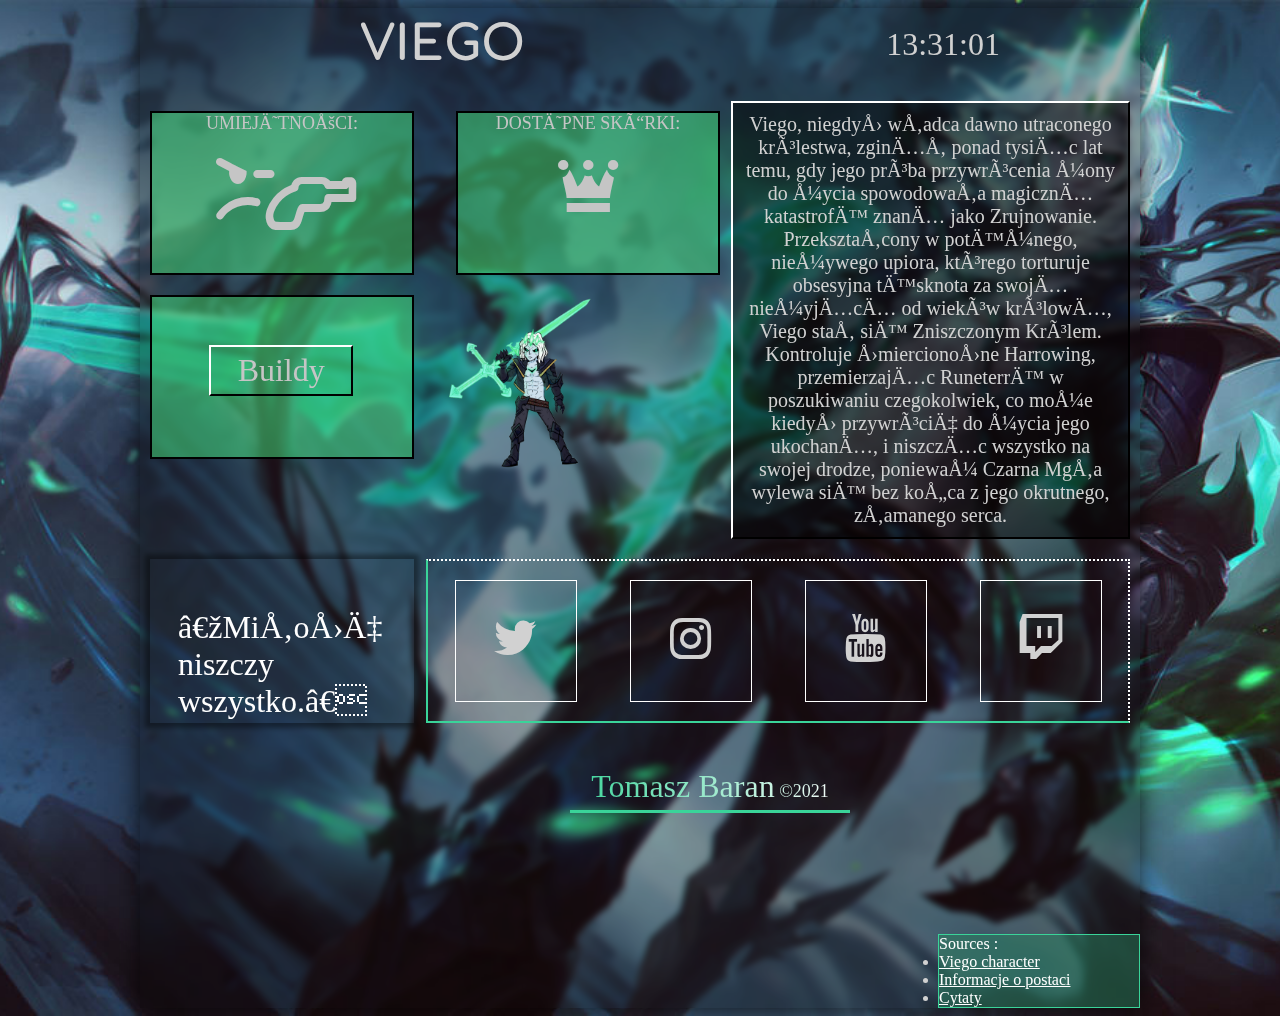
<file: index.html>
<!DOCTYPE html>
<html lang="pl-PL">

<head>
    <meta http-equiv="X-UA-Compatible" content="IE=edge">
	<meta name="viewport" content="width=device-width, initial-scale=1.0">
    <meta charset="URF-8">
    <link rel="stylesheet" type="text/css" href="css/style.css">
    <link rel="stylesheet" type="text/css" href="css/fontello.css">
    <link rel="preconnect" href="https://fonts.googleapis.com">
<link rel="preconnect" href="https://fonts.gstatic.com" crossorigin>
<link href="https://fonts.googleapis.com/css2?family=Comfortaa:wght@300&display=swap" rel="stylesheet">
<script src="js.js"></script>
    <title>Strona o Viego</title>
</head>
<body onload="odliczanie()">
  <div id="container">
<div id="signature">
    <div class="signature">VIEGO</div>
    <div id="clockid" class="clock">12:00:00</div>
</div>

<div class="gap"></div>

<div id="content">
    <div class="contentdesc">
        Viego, niegdyś władca dawno utraconego królestwa, zginął ponad tysiąc lat temu, gdy jego próba przywrócenia żony do życia spowodowała magiczną katastrofę znaną jako Zrujnowanie. Przekształcony w potężnego, nieżywego upiora, którego torturuje obsesyjna tęsknota za swoją nieżyjącą od wieków królową, Viego stał się Zniszczonym Królem. Kontroluje śmiercionośne Harrowing, przemierzając Runeterrę w poszukiwaniu czegokolwiek, co może kiedyś przywrócić do życia jego ukochaną, i niszcząc wszystko na swojej drodze, ponieważ Czarna Mgła wylewa się bez końca z jego okrutnego, złamanego serca.
    </div>
    </div>
<div id="blocks">
    <div class="block1"><a class="inblock" href="subpage's/umiejetnosci.html"><div class="title">UMIEJĘTNOŚCI</div><i class="icon-emo-shoot" ></i></a></div>
    <div class="block2"><a class="inblock" href="subpage's/dostepneksorki.html"><div class="title">DOSTĘPNE SKÓRKI</div><i class="icon-crown" ></i></a></div>
    <div class="block3"><a class="inblock" target="_blank" href="https://www.mobafire.com/league-of-legends/champion/viego-170"><div class="titlecenterinblocks">Buildy</div></a></div>
    <div class="block4"><img class="viegoanimations" src="images/viegotransparent.png" alt=""></div>
</div>

<div class="gap"></div>

<div id="cytat">
    <div class="cytattxt">„Miłość niszczy wszystko.”</div>
</div>

<div id="socials">
    <div class="sociallink"><a target="_blank" class="linktosicials" href="https://twitter.com/lol_Viego"><i class="icon-twitter insocial"></i></a></div>
    <div class="sociallink"><a target="_blank" class="linktosicials" href="https://www.instagram.com/explore/tags/viego/"><i class="icon-instagram insocial"></i></a></div>
    <div class="sociallink"><a target="_blank" class="linktosicials" href="https://www.youtube.com/watch?v=98CIAkqX6ZU"><i class="icon-youtube insocial"></i></a></div>
    <div class="sociallink"><a target="_blank" class="linktosicials" href="https://www.twitch.tv/lol_viego"><i class="icon-twitch insocial"></i></a></div>
</div>

<div class="gap"></div>

<div id="maker">
    <div class="makersignature">Tomasz Baran</div>
</div>

<div class="gap"></div>

<div id="source">
    <div class="src">Sources :</div>
    <div class="srclink">
        <li>
            <a class="srclink1" target="_blank" href="https://www.artstation.com/artwork/D5oQVn">Viego character</a>
        </li>
        <li>
            <a class="srclink1" target="_blank" href="https://www.leagueoflegends.com/pl-pl/champions/viego/">Informacje o postaci</a>
        </li>
        <li>
            <a class="srclink1" target="_blank" href="https://leagueoflegends.fandom.com/pl/wiki/Viego/cytaty">Cytaty</a>
        </li>
    
</div>

</div>
</body>
</html>
</file>
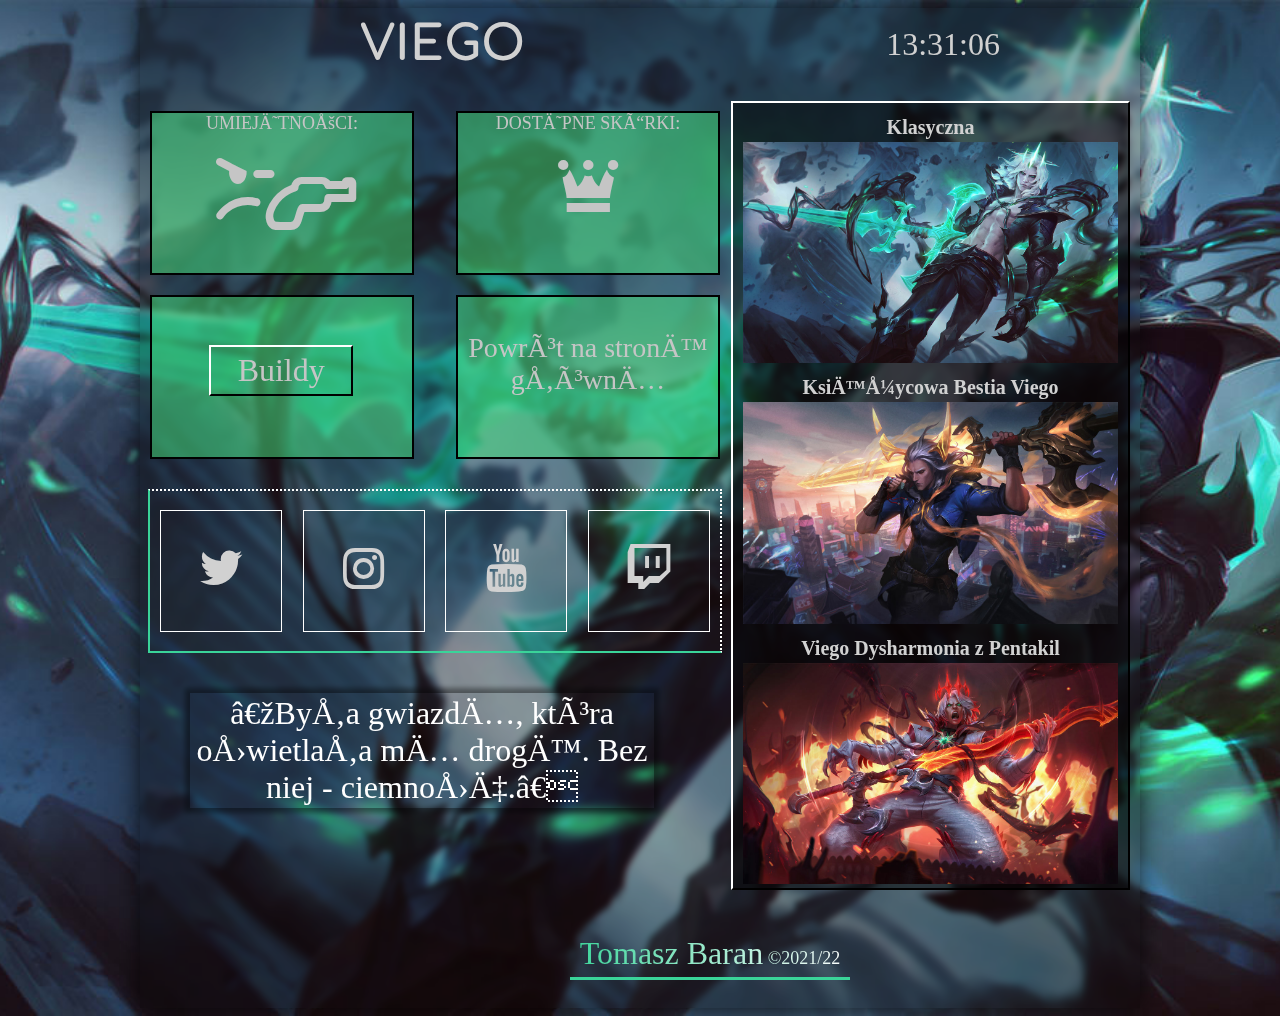
<file: subpage's/dostepneksorki.html>
<!DOCTYPE html>
<html lang="pl-PL">

<head>
    <meta http-equiv="X-UA-Compatible" content="IE=edge">
	<meta name="viewport" content="width=device-width, initial-scale=1.0">
    <meta charset="URF-8">
    <link rel="stylesheet" type="text/css" href="../css/skorkistyle.css">
    <link rel="stylesheet" type="text/css" href="../css/fontello.css">
    <link rel="preconnect" href="https://fonts.googleapis.com">
    <link rel="preconnect" href="https://fonts.gstatic.com" crossorigin>
    <link href="https://fonts.googleapis.com/css2?family=Nunito:wght@200&family=Yuji+Hentaigana+Akari&display=swap" rel="stylesheet">
    <link rel="preconnect" href="https://fonts.googleapis.com">
    <link rel="preconnect" href="https://fonts.gstatic.com" crossorigin>
    <link href="https://fonts.googleapis.com/css2?family=Nunito:wght@200&family=Yuji+Hentaigana+Akari&display=swap" rel="stylesheet">
    <link rel="preconnect" href="https://fonts.googleapis.com">
<link rel="preconnect" href="https://fonts.gstatic.com" crossorigin>
<link href="https://fonts.googleapis.com/css2?family=Comfortaa:wght@300&display=swap" rel="stylesheet">
<script src="../js.js"></script>
    <title>Strona o Viego</title>
</head>
<body onload="odliczanie()">
  <div id="container">
<div id="signature">
    <div class="signature">VIEGO</div>
    <div id="clockid" class="clock">12:00:00</div>
</div>

<div class="gap"></div>

<div id="content">
    <div class="contentdesc">

       <div class="skiny"><span class="skinname">Klasyczna</span>
           <a target="_blank" href="../images/ViegoSkin0.jpg"><img src="../images/ViegoSkin0.jpg" alt=""></a>
        </div>

<div class="gapskins"></div>

<div class="skiny"><span class="skinname">Księżycowa Bestia Viego</span>
        <a target="_blank" href="../images/ViegoSkin1.jpg"><img src="../images/ViegoSkin1.jpg" alt=""></a></div>
<div class="gapskins"></div>

<div class="skiny"><span class="skinname">Viego Dysharmonia z Pentakil</span>
        <a target="_blank" href="../images/ViegoSkin2.jpg"><img src="../images/ViegoSkin2.jpg" alt=""></a></div>
    </div>
    </div>
<div id="blocks">
    <div class="block1"><a class="inblock" href="../subpage's/umiejetnosci.html"><div class="title">UMIEJĘTNOŚCI</div><i class="icon-emo-shoot" ></i></a></div>
    <div class="block2"><a class="inblock" href="../subpage's/dostepneksorki.html"><div class="title">DOSTĘPNE SKÓRKI</div><i class="icon-crown" ></i></a></div>
    <div class="block3"><a class="inblock" target="_blank" href="https://www.mobafire.com/league-of-legends/champion/viego-170"><div class="titlecenterinblocks">Buildy</div></a></div>
    <div class="block4"><a class="inblock" href="../index.html"><div class="titletomain">Powrót na stronę główną</div></a></div>
</div>

<div id="socials">
    <div class="sociallink"><a target="_blank" class="linktosicials" href="https://twitter.com/lol_Viego"><i class="icon-twitter insocial"></i></a></div>
    <div class="sociallink"><a target="_blank" class="linktosicials" href="https://www.instagram.com/explore/tags/viego/"><i class="icon-instagram insocial"></i></a></div>
    <div class="sociallink"><a target="_blank" class="linktosicials" href="https://www.youtube.com/watch?v=98CIAkqX6ZU"><i class="icon-youtube insocial"></i></a></div>
    <div class="sociallink"><a target="_blank" class="linktosicials" href="https://www.twitch.tv/lol_viego"><i class="icon-twitch insocial"></i></a></div>
</div>

<div id="cytat">
    <div class="cytattxt">„Była gwiazdą, która oświetlała mą drogę. Bez niej - ciemność.”</div>
</div>

<div class="gap"></div>

<div id="maker">
    <div class="makersignature">Tomasz Baran</div>
</div>

</div>
</body>
</html>
</file>
<file: css/style.css>
html {
  scroll-behavior: smooth;
  cursor: default;
}

body {
  background-image: url(../images/Viego_0.jpg);
  background-size: cover;
  background-position: center;
  display: flex;
}

.gap {
  width: 1000px;
  height: 20px;
  clear: both;
}

#container {
  position: relative;
  margin: auto auto auto auto;
  width: 1000px;
  height: 1000px;
  background: rgba(0, 0, 0, 0.3);
  backdrop-filter: blur(3px);
  box-shadow: 0px 0px 24px 0px rgba(0, 0, 0, 0.8);
  color: rgb(209, 209, 209);
}

#signature {
  padding: 10px;
  width: 1000px;
  float: left;
}

.signature {
  font-size: 48px;
  text-align: left;
  margin-left: 210px;
  font-weight: bold;
  font-family: "Comfortaa", cursive;
}

.clock {
  margin-top: -45px;
  margin-right: 150px;
  font-size: 32px;
  float: right;
}

#content {
  width: 395px;
  float: right;
  border-bottom: 2px solid black;
  border-right: 2px solid black;
  border-top: 2px solid white;
  border-left: 2px solid white;
  background: rgba(0, 0, 0, 0.5);
  margin-right: 10px;
}

.contentdesc {
  padding: 10px;
  font-size: 20px;
  text-align: center;
}

#blocks {
  position: relative;
  width: 590px;
  float: left;
}

.title {
  text-align: center;

  font-family: cursive;
  font-size: 18px;
}

.titlecenterinblocks {
  position: relative;
  text-align: center;
  font-family: cursive;
  font-size: 32px;
  left: 22%;
  top: 30%;
  width: 130px;
  padding: 5px;
  border-bottom: 2px solid black;
  border-right: 2px solid black;
  border-top: 2px solid white;
  border-left: 2px solid white;
}

.title::after {
  content: ":";
}

.icon-emo-shoot {
  position: relative;
  top: 20px;
  padding-left: 50px;
  font-size: 72px;
}

.icon-crown {
  position: relative;
  padding-left: 80px;
  top: 20px;
  font-size: 72px;
}

.block1 {
  position: relative;
  float: left;
  margin: 10px 10px 10px 10px;
  border: 2px solid black;
  width: 260px;
  height: 160px;
}

.block2 {
  position: relative;
  float: right;
  margin: 10px 10px 10px 10px;
  border: 2px solid black;
  width: 260px;
  height: 160px;
}

.block3 {
  position: relative;
  float: left;
  margin: 10px 10px 10px 10px;
  border: 2px solid black;
  width: 260px;
  height: 160px;
}

.block4 {
  position: relative;
  float: right;
  margin: 10px 10px 10px 10px;
  width: 282px;
  height: 160px;
}

.inblock {
  position: absolute;
  color: rgb(197, 197, 197);
  display: block;
  width: 260px;
  height: 160px;
  text-decoration: none;
  margin: auto auto auto auto;
  top: 0px;
  left: 0px;
  background-color: rgba(69, 230, 125, 0.5);
}

.inblock:hover {
  color: rgb(255, 255, 255);
  box-shadow: 0px 0px 10px 5px rgba(68, 229, 124, 0.5);
  border: 2px solid rgb(58, 212, 153);
  position: relative;
  width: 260px;
  height: 160px;
  top: -2px;
  left: -2px;
  margin: auto;
  background-color: rgba(58, 212, 153, 0.5);
}

#cytat {
  position: relative;
  float: left;
  width: 260px;
  height: 160px;
  border: 2px solid transparent;
  margin-left: 10px;
  box-shadow: 0px 0px 5px 5px rgba(0, 0, 0, 0.4);
}

.cytattxt {
  margin: 0;
  position: absolute;
  color: white;
  font-size: 32px;
  top: 30%;
  left: 10%;
}

#socials {
  position: relative;
  margin-right: 10px;
  width: 700px;
  height: 160px;
  display: flex;
  border-top: 2px dotted white;
  border-right: 2px dotted white;
  border-bottom: 2px solid rgb(58, 212, 153);
  border-left: 2px solid rgb(58, 212, 153);
  float: right;
  justify-content: center;
  align-items: center;
  text-align: center;
}

.sociallink {
  position: relative;
  display: inline;
  border: 1px solid white;
  width: 100px;
  height: 100px;
  padding: 10px;
  margin: auto;
}

.sociallink:hover {
  position: relative;
  display: inline;
  border: 2px solid white;
  width: 100px;
  height: 100px;
  padding: 10px;
  margin: auto;
  box-shadow: 0px 0px 5px 2px;
  font-size: 52px;
}

.insocial {
  position: relative;
  font-size: 48px;
  top: 25%;
}

.linktosicials {
  color: rgb(209, 209, 209);
  position: absolute;
  display: block;
  width: 120px;
  height: 120px;
  margin: auto auto auto auto;
  top: 0px;
  left: 0px;
}

#maker {
  margin-top: 20px;
  margin-right: 20px;
  position: relative;
  float: right;
  right: 27%;
  width: 280px;
  height: auto;
  border-bottom: 3px solid rgb(58, 212, 153);
}

.makersignature {
  font-size: 32px;
  text-align: center;
  padding: 5px;
  background: linear-gradient(to right, rgb(58, 212, 153), white);
  -webkit-background-clip: text;
  -webkit-text-fill-color: transparent;
}

.makersignature::after {
  content: " \00a9 2021";
  font-size: 18px;
}

.viegoanimations {
  position: absolute;
  height: 110%;
  animation: viego 4s infinite;
}

@keyframes viego {
  25% {
    transform: translateX(0px);
  }
  50% {
    transform: translateX(130px);
  }
  75% {
    transform: translateX(130px);
  }
  100% {
    transform: translateX(0px);
  }
}

#source {
  position: absolute;
  margin-right: 10px;
  border: 1px solid rgba(58, 212, 153);
  background-color: rgba(39, 128, 94, 0.5);
  width: 200px;
  bottom: 0;
  right: -10px;
}

.src {
  color: white;
}

.srclink1 {
  text-align: center;
  color: white;
}

.srclink1:hover {
  font-size: 18px;
}
</file>
<file: css/fontello.css>
@font-face {
  font-family: 'fontello';
  src: url('../font/fontello.eot?13179801');
  src: url('../font/fontello.eot?13179801#iefix') format('embedded-opentype'),
       url('../font/fontello.woff2?13179801') format('woff2'),
       url('../font/fontello.woff?13179801') format('woff'),
       url('../font/fontello.ttf?13179801') format('truetype'),
       url('../font/fontello.svg?13179801#fontello') format('svg');
  font-weight: normal;
  font-style: normal;
}
/* Chrome hack: SVG is rendered more smooth in Windozze. 100% magic, uncomment if you need it. */
/* Note, that will break hinting! In other OS-es font will be not as sharp as it could be */
/*
@media screen and (-webkit-min-device-pixel-ratio:0) {
  @font-face {
    font-family: 'fontello';
    src: url('../font/fontello.svg?13179801#fontello') format('svg');
  }
}
*/
[class^="icon-"]:before, [class*=" icon-"]:before {
  font-family: "fontello";
  font-style: normal;
  font-weight: normal;
  speak: never;

  display: inline-block;
  text-decoration: inherit;
  width: 1em;
  margin-right: .2em;
  text-align: center;
  /* opacity: .8; */

  /* For safety - reset parent styles, that can break glyph codes*/
  font-variant: normal;
  text-transform: none;

  /* fix buttons height, for twitter bootstrap */
  line-height: 1em;

  /* Animation center compensation - margins should be symmetric */
  /* remove if not needed */
  margin-left: .2em;

  /* you can be more comfortable with increased icons size */
  /* font-size: 120%; */

  /* Font smoothing. That was taken from TWBS */
  -webkit-font-smoothing: antialiased;
  -moz-osx-font-smoothing: grayscale;

  /* Uncomment for 3D effect */
  /* text-shadow: 1px 1px 1px rgba(127, 127, 127, 0.3); */
}

.icon-emo-shoot:before { content: '\e810'; } /* '' */
.icon-crown:before { content: '\e844'; } /* '' */
.icon-twitter:before { content: '\f099'; } /* '' */
.icon-facebook:before { content: '\f09a'; } /* '' */
.icon-youtube:before { content: '\f167'; } /* '' */
.icon-instagram:before { content: '\f16d'; } /* '' */
.icon-twitch:before { content: '\f1e8'; } /* '' */
</file>
<file: css/skorkistyle.css>
html {
  scroll-behavior: smooth;
  cursor: default;
}

body {
  background-image: url(../images/Viego_0.jpg);
  background-size: cover;
  background-position: center;
  display: flex;
}

.gap {
  width: 1000px;
  height: 20px;
  clear: both;
}

#container {
  margin: auto auto auto auto;
  width: 1000px;
  height: 1000px;
  background: rgba(0, 0, 0, 0.3);
  backdrop-filter: blur(3px);
  box-shadow: 0px 0px 24px 0px rgba(0, 0, 0, 0.8);
  color: rgb(209, 209, 209);
}

#signature {
  padding: 10px;
  width: 1000px;
  float: left;
}

.signature {
  font-size: 48px;
  text-align: left;
  margin-left: 210px;
  font-weight: bold;
  font-family: "Comfortaa", cursive;
}

.clock {
  margin-top: -45px;
  margin-right: 150px;
  font-size: 32px;
  float: right;
}

#content {
  width: 395px;
  height: 785px;
  float: right;
  border-bottom: 2px solid black;
  border-right: 2px solid black;
  border-top: 2px solid white;
  border-left: 2px solid white;
  background: rgba(0, 0, 0, 0.5);
  margin-right: 10px;
}

.contentdesc {
  padding: 10px;
  font-size: 20px;
  text-align: center;
}

#blocks {
  position: relative;
  width: 590px;
  float: left;
}

.title {
  text-align: center;
  font-family: cursive;
  font-size: 18px;
}

.titlecenterinblocks {
  position: relative;
  text-align: center;
  font-family: cursive;
  font-size: 32px;
  left: 22%;
  top: 30%;
  width: 130px;
  padding: 5px;
  border-bottom: 2px solid black;
  border-right: 2px solid black;
  border-top: 2px solid white;
  border-left: 2px solid white;
}

.title::after {
  content: ":";
}

.titletomain {
  position: relative;
  text-align: center;
  font-family: cursive;
  top: 25px;
  padding: 10px;
  font-size: 28px;
}

span {
  font-weight: bold;
  text-decoration: underline;
}

.abilities {
  padding-top: 10px;
  font-size: 16px;
}

ul {
  margin-top: -2px;
  padding-left: 25px;
}

.icon-emo-shoot {
  position: relative;
  top: 20px;
  padding-left: 50px;
  font-size: 72px;
}

.icon-crown {
  position: relative;
  padding-left: 80px;
  top: 20px;
  font-size: 72px;
}

.block1 {
  position: relative;
  float: left;
  margin: 10px 10px 10px 10px;
  border: 2px solid black;
  width: 260px;
  height: 160px;
}

.block2 {
  position: relative;
  float: right;
  margin: 10px 10px 10px 10px;
  border: 2px solid black;
  width: 260px;
  height: 160px;
}

.block3 {
  position: relative;
  float: left;
  margin: 10px 10px 10px 10px;
  border: 2px solid black;
  width: 260px;
  height: 160px;
}

.block4 {
  position: relative;
  float: right;
  margin: 10px 10px 10px 10px;
  border: 2px solid black;
  width: 260px;
  height: 160px;
}

.inblock {
  position: absolute;
  color: rgb(197, 197, 197);
  display: block;
  width: 260px;
  height: 160px;
  text-decoration: none;
  margin: auto auto auto auto;
  top: 0px;
  left: 0px;
  background-color: rgba(69, 230, 125, 0.5);
}

.inblock:hover {
  color: rgb(255, 255, 255);
  box-shadow: 0px 0px 10px 5px rgba(68, 229, 124, 0.5);
  border: 2px solid rgb(58, 212, 153);
  position: relative;
  width: 260px;
  height: 160px;
  top: -2px;
  left: -2px;
  margin: auto;
  background-color: rgba(58, 212, 153, 0.5);
}

#cytat {
  position: relative;
  float: left;
  width: 460px;
  height: auto;
  border: 2px solid transparent;
  box-shadow: 0px 0px 5px 5px rgba(0, 0, 0, 0.4);
  top: 6%;
  left: 5%;
}

.cytattxt {
  text-align: center;
  margin: 0;
  position: relative;
  color: white;
  font-size: 32px;
}

#socials {
  position: relative;
  margin-left: 8px;
  top: 2%;
  width: 570px;
  height: 160px;
  display: flex;
  border-top: 2px dotted white;
  border-right: 2px dotted white;
  border-bottom: 2px solid rgb(58, 212, 153);
  border-left: 2px solid rgb(58, 212, 153);
  float: left;
  justify-content: center;
  align-items: center;
  text-align: center;
}

.sociallink {
  position: relative;
  display: inline;
  border: 1px solid white;
  width: 100px;
  height: 100px;
  padding: 10px;
  margin: auto;
}

.sociallink:hover {
  position: relative;
  display: inline;
  border: 2px solid white;
  width: 100px;
  height: 100px;
  padding: 10px;
  margin: auto;
  box-shadow: 0px 0px 5px 2px;
  font-size: 52px;
}

.insocial {
  position: relative;
  font-size: 48px;
  top: 25%;
}

.linktosicials {
  color: rgb(209, 209, 209);
  position: absolute;
  display: block;
  width: 120px;
  height: 120px;
  margin: auto auto auto auto;
  top: 0px;
  left: 0px;
}

#maker {
  margin-top: 20px;
  margin-right: 20px;
  position: relative;
  float: right;
  right: 27%;
  width: 280px;
  height: auto;
  border-bottom: 3px solid rgb(58, 212, 153);
}

.makersignature {
  font-size: 32px;
  text-align: center;
  padding: 5px;
  background: linear-gradient(to right, rgb(58, 212, 153), white);
  -webkit-background-clip: text;
  -webkit-text-fill-color: transparent;
}

.makersignature::after {
  content: " \00a9 2021/22";
  font-size: 18px;
}

img {
  position: relative;
  display: block;
  width: 375px;
}

img:hover {
  box-shadow: 0px 0px 5px 2px rgba(255, 0, 0, 0.8);
}

.gapskins {
  width: 375px;
  clear: both;
  height: 10px;
}

.skinname {
  display: block;
  text-decoration: none;
  padding: 3px;
}
</file>
